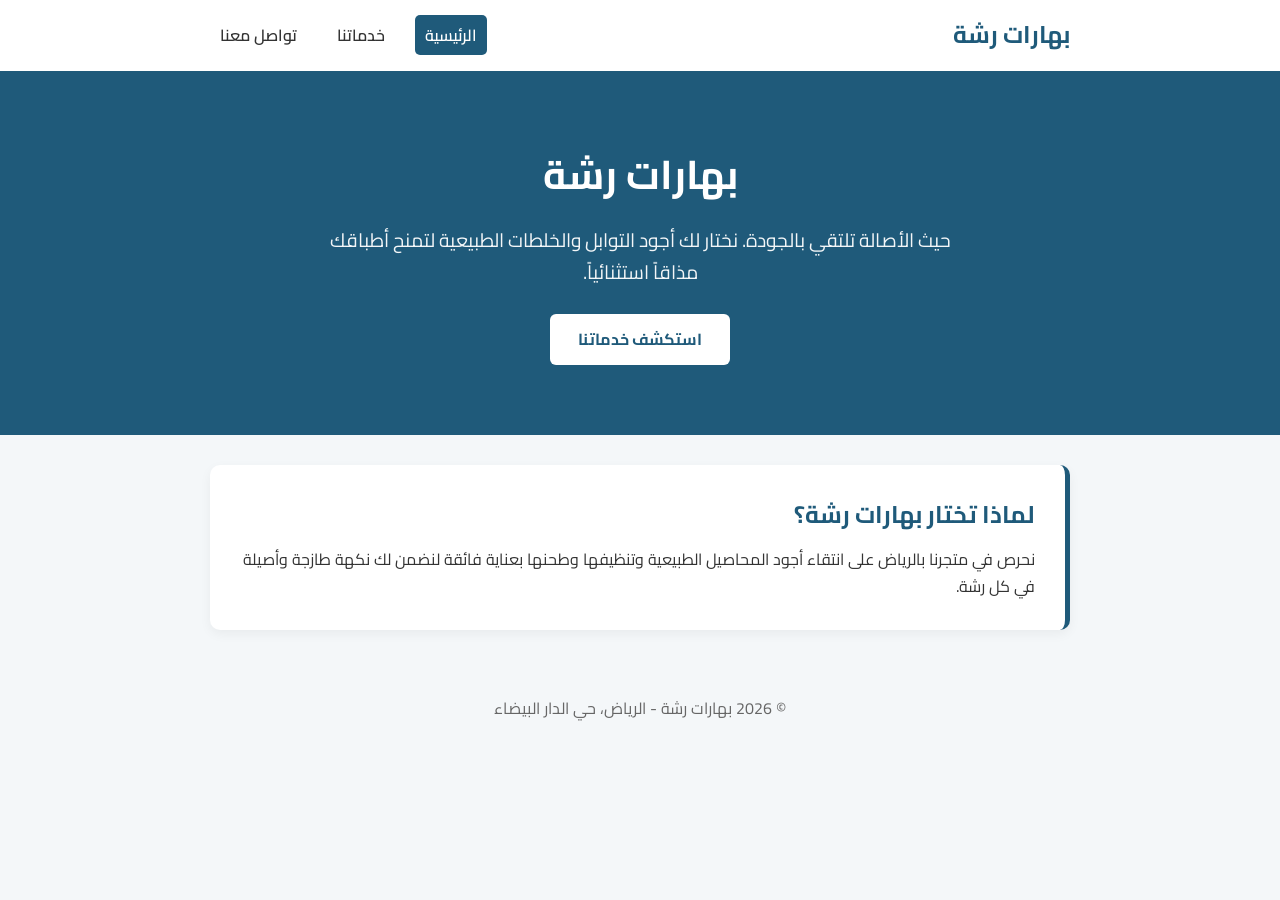
<file: index.html>
<!DOCTYPE html>
<html lang="ar" dir="rtl">
<head>
  <meta charset="UTF-8">
  <meta name="viewport" content="width=device-width, initial-scale=1.0">
  <title>بهارات رشة - الرئيسية</title>
  <link href="https://fonts.googleapis.com/css2?family=Cairo:wght@400;600;700&display=swap" rel="stylesheet">
  <link rel="stylesheet" href="style.css">
</head>
<body>
  <nav class="navbar">
    <div class="container nav-content">
      <div class="logo">بهارات رشة</div>
      <ul class="nav-links">
        <li><a href="index.html" class="active">الرئيسية</a></li>
        <li><a href="services.html">خدماتنا</a></li>
        <li><a href="contact.html">تواصل معنا</a></li>
      </ul>
    </div>
  </nav>

  <header class="hero">
    <div class="container">
      <h1>بهارات رشة</h1>
      <p>حيث الأصالة تلتقي بالجودة. نختار لك أجود التوابل والخلطات الطبيعية لتمنح أطباقك مذاقاً استثنائياً.</p>
      <a href="services.html" class="btn">استكشف خدماتنا</a>
    </div>
  </header>

  <main class="container">
    <section class="card">
      <h2>لماذا تختار بهارات رشة؟</h2>
      <p>نحرص في متجرنا بالرياض على انتقاء أجود المحاصيل الطبيعية وتنظيفها وطحنها بعناية فائقة لنضمن لك نكهة طازجة وأصيلة في كل رشة.</p>
    </section>
  </main>

  <footer>
    <p>© 2026 بهارات رشة - الرياض، حي الدار البيضاء</p>
  </footer>
</body>
</html>
</file>
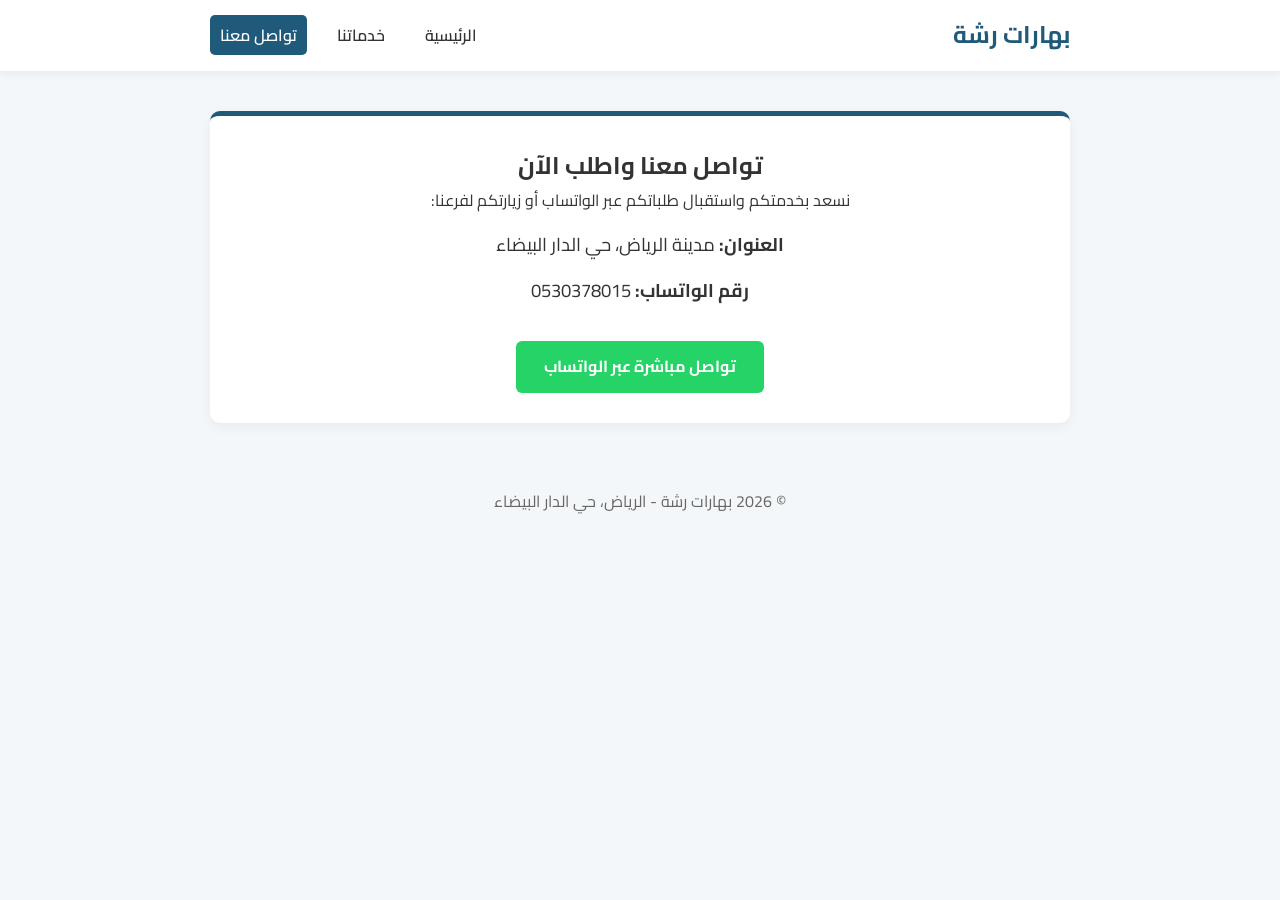
<file: contact.html>
<!DOCTYPE html>
<html lang="ar" dir="rtl">
<head>
  <meta charset="UTF-8">
  <meta name="viewport" content="width=device-width, initial-scale=1.0">
  <title>بهارات رشة - تواصل معنا</title>
  <link href="https://fonts.googleapis.com/css2?family=Cairo:wght@400;600;700&display=swap" rel="stylesheet">
  <link rel="stylesheet" href="style.css">
</head>
<body>
  <nav class="navbar">
    <div class="container nav-content">
      <div class="logo">بهارات رشة</div>
      <ul class="nav-links">
        <li><a href="index.html">الرئيسية</a></li>
        <li><a href="services.html">خدماتنا</a></li>
        <li><a href="contact.html" class="active">تواصل معنا</a></li>
      </ul>
    </div>
  </nav>

  <main class="container page-top">
    <section class="card contact-box">
      <h1>تواصل معنا واطلب الآن</h1>
      <p>نسعد بخدمتكم واستقبال طلباتكم عبر الواتساب أو زيارتكم لفرعنا:</p>
      
      <div class="info-item">
        <strong>العنوان:</strong> مدينة الرياض، حي الدار البيضاء
      </div>
      
      <div class="info-item">
        <strong>رقم الواتساب:</strong> 0530378015
      </div>

      <a href="https://wa.me/966530378015" target="_blank" class="btn whatsapp-btn">تواصل مباشرة عبر الواتساب</a>
    </section>
  </main>

  <footer>
    <p>© 2026 بهارات رشة - الرياض، حي الدار البيضاء</p>
  </footer>
</body>
</html>
</file>
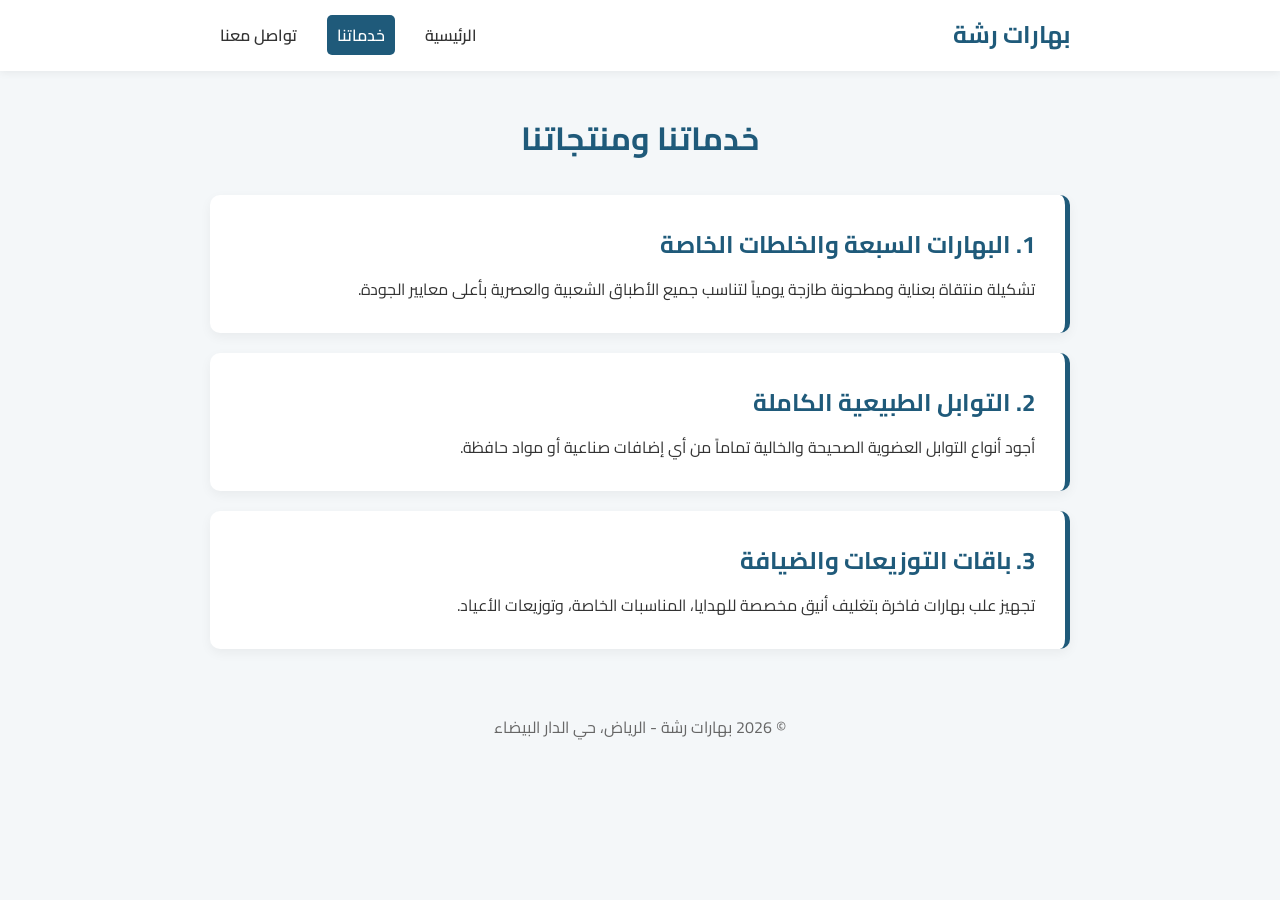
<file: services.html>
<!DOCTYPE html>
<html lang="ar" dir="rtl">
<head>
  <meta charset="UTF-8">
  <meta name="viewport" content="width=device-width, initial-scale=1.0">
  <title>بهارات رشة - خدماتنا</title>
  <link href="https://fonts.googleapis.com/css2?family=Cairo:wght@400;600;700&display=swap" rel="stylesheet">
  <link rel="stylesheet" href="style.css">
</head>
<body>
  <nav class="navbar">
    <div class="container nav-content">
      <div class="logo">بهارات رشة</div>
      <ul class="nav-links">
        <li><a href="index.html">الرئيسية</a></li>
        <li><a href="services.html" class="active">خدماتنا</a></li>
        <li><a href="contact.html">تواصل معنا</a></li>
      </ul>
    </div>
  </nav>

  <main class="container page-top">
    <h1 class="page-title">خدماتنا ومنتجاتنا</h1>
    
    <div class="services-grid">
      <section class="card">
        <h2>1. البهارات السبعة والخلطات الخاصة</h2>
        <p>تشكيلة منتقاة بعناية ومطحونة طازجة يومياً لتناسب جميع الأطباق الشعبية والعصرية بأعلى معايير الجودة.</p>
      </section>

      <section class="card">
        <h2>2. التوابل الطبيعية الكاملة</h2>
        <p>أجود أنواع التوابل العضوية الصحيحة والخالية تماماً من أي إضافات صناعية أو مواد حافظة.</p>
      </section>

      <section class="card">
        <h2>3. باقات التوزيعات والضيافة</h2>
        <p>تجهيز علب بهارات فاخرة بتغليف أنيق مخصصة للهدايا، المناسبات الخاصة، وتوزيعات الأعياد.</p>
      </section>
    </div>
  </main>

  <footer>
    <p>© 2026 بهارات رشة - الرياض، حي الدار البيضاء</p>
  </footer>
</body>
</html>
</file>
<file: style.css>
* {
  box-sizing: border-box;
  margin: 0;
  padding: 0;
}

body {
  font-family: 'Cairo', sans-serif;
  background-color: #f4f7f9;
  color: #333333;
  line-height: 1.7;
}

.container {
  max-width: 900px;
  margin: 0 auto;
  padding: 0 20px;
}

.navbar {
  background-color: #ffffff;
  box-shadow: 0 2px 8px rgba(0,0,0,0.06);
  padding: 15px 0;
}

.nav-content {
  display: flex;
  justify-content: space-between;
  align-items: center;
}

.logo {
  font-size: 1.5rem;
  font-weight: 700;
  color: #1f5a7a;
}

.nav-links {
  list-style: none;
  display: flex;
  gap: 20px;
}

.nav-links a {
  text-decoration: none;
  color: #333333;
  font-weight: 600;
  padding: 5px 10px;
  border-radius: 5px;
}

.nav-links a.active, .nav-links a:hover {
  background-color: #1f5a7a;
  color: #ffffff;
}

.hero {
  background-color: #1f5a7a;
  color: #ffffff;
  text-align: center;
  padding: 70px 20px;
  margin-bottom: 30px;
}

.hero h1 {
  font-size: 2.5rem;
  margin-bottom: 15px;
}

.hero p {
  font-size: 1.2rem;
  max-width: 650px;
  margin: 0 auto 25px;
  opacity: 0.95;
}

.page-top {
  margin-top: 40px;
}

.page-title {
  color: #1f5a7a;
  text-align: center;
  margin-bottom: 30px;
}

.card {
  background-color: #ffffff;
  border-radius: 10px;
  padding: 30px;
  margin-bottom: 20px;
  box-shadow: 0 4px 12px rgba(0, 0, 0, 0.05);
  border-right: 5px solid #1f5a7a;
}

.card h2 {
  color: #1f5a7a;
  margin-bottom: 10px;
}

.contact-box {
  text-align: center;
  border-right: none;
  border-top: 5px solid #1f5a7a;
}

.info-item {
  font-size: 1.15rem;
  margin: 15px 0;
}

.btn {
  display: inline-block;
  background-color: #ffffff;
  color: #1f5a7a;
  text-decoration: none;
  padding: 12px 28px;
  border-radius: 6px;
  font-weight: 700;
}

.whatsapp-btn {
  background-color: #25D366;
  color: #ffffff;
  margin-top: 20px;
}

footer {
  text-align: center;
  padding: 25px;
  color: #666666;
  margin-top: 40px;
}
</file>
